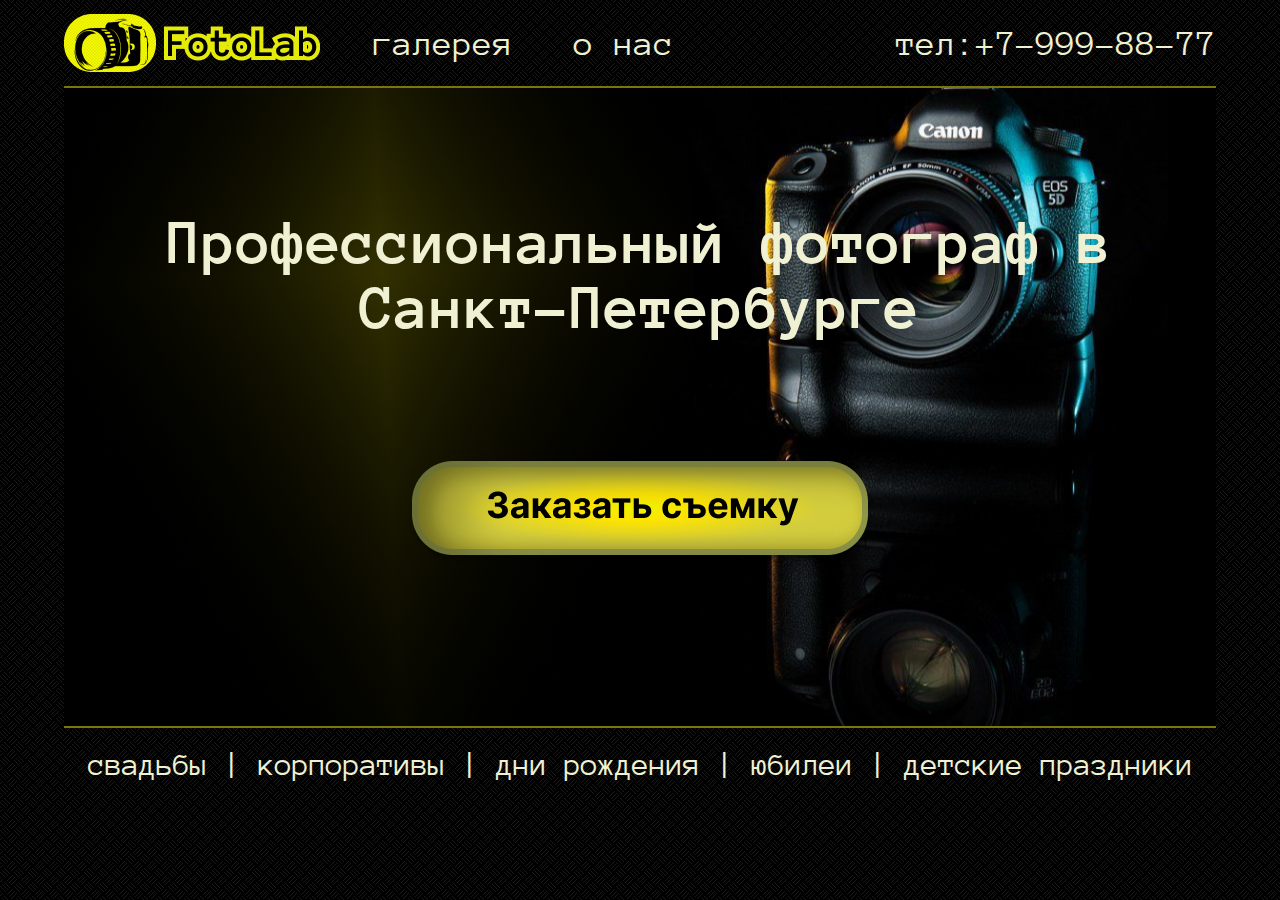
<file: index.html>
<!DOCTYPE html>
<html lang="en">

<head>
    <meta charset="UTF-8">
    <meta name="viewport" content="width=device-width, initial-scale=1.0">
    <link rel="stylesheet" href="style.css">
    <link rel="preconnect" href="https://fonts.googleapis.com">
    <link rel="preconnect" href="https://fonts.gstatic.com" crossorigin>
    <link href="https://fonts.googleapis.com/css2?family=Anonymous+Pro:wght@700&display=swap" rel="stylesheet">
    <link rel="preconnect" href="https://fonts.googleapis.com">
    <link rel="preconnect" href="https://fonts.gstatic.com" crossorigin>
    <link href="https://fonts.googleapis.com/css2?family=Anonymous+Pro:wght@400;700&display=swap" rel="stylesheet">
    <title>ForoLab</title>
</head>

<body>
    <header>
        <div class="nav">

            <img src="images/logo.png" alt="FotoLab" class="logo">

            <div class="menu">
                <a href="index2.html">галерея</a>
                <a href="index3.html">о нас</a>
            </div>

            <a class="tel" href="tel:+79998877">тел:+7-999-88-77</a>

        </div>


    </header>


    <main>

        <hr>

        <div class="main-text">

            <h1>
                Профессиональный фотограф в Санкт-Петербурге
            </h1>

            <a href="#"><img src="images/button.png" class="btn" alt="button"></a>

            <div class="popup-reg">

                <button class="btn-close"> X</button>

                <p class="text-reg">Представьтесь и мы с вами свяжемся </p>

                <div class="container-info">
                    <p>Введите Имя:</p>
                    <input class="input-form" type="text"></input>
                </div>

                <div class="container-info">
                    <p>Введите телефон:</p>
                    <input class="input-form" type="text"></input>
                </div>
                
                <button class="button-send" type="submit">ОТПРАВИТЬ</button>
            </div>
            
        </div>

        <hr>

    </main>


    <footer>

        <div class="string">
            <p>свадьбы | корпоративы | дни рождения | юбилеи | детские праздники</p>
        </div>

    </footer>
    <script>

        let button = document.querySelector('.btn');
        let popup = document.querySelector('.popup-reg');
        let btnClose = document.querySelector('.btn-close');
        let btnSend = document.querySelector('.button-send');
    

        button.addEventListener('click', function () {
            button.classList.toggle('click-style');
            popup.classList.toggle('show');

        })

        btnClose.addEventListener('click', function(){
            button.classList.toggle('click-style');
            popup.classList.toggle('show');
        })

        btnSend.addEventListener('click', function(){
            button.classList.toggle('click-style');
            popup.classList.toggle('show');
        })
    </script>
</body>

</html>
</file>
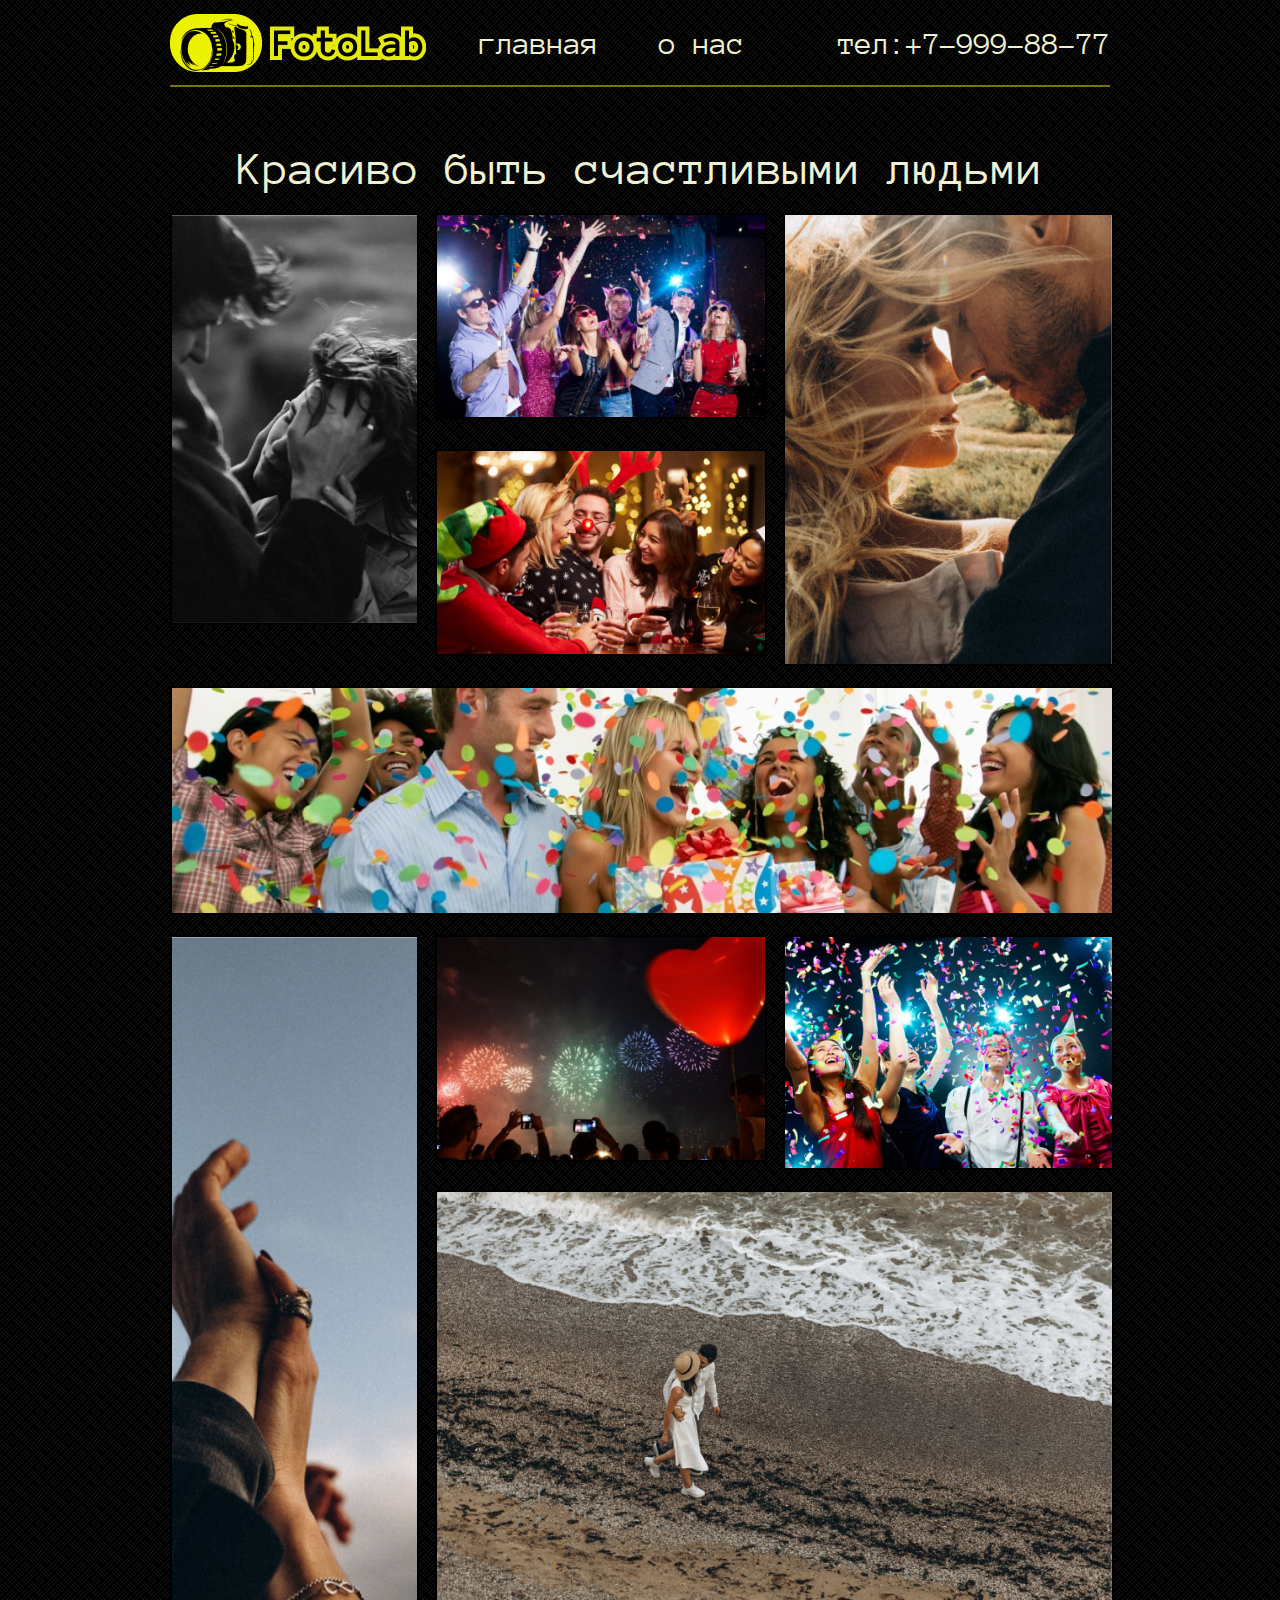
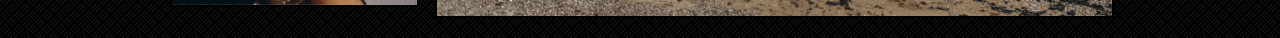
<file: index2.html>
<!DOCTYPE html>
<html lang="en">
<head>
    <meta charset="UTF-8">
    <meta name="viewport" content="width=device-width, initial-scale=1.0">
    <link rel="stylesheet" href="style2.css">
    <link rel="preconnect" href="https://fonts.googleapis.com">
    <link rel="preconnect" href="https://fonts.gstatic.com" crossorigin>
    <link href="https://fonts.googleapis.com/css2?family=Anonymous+Pro:wght@700&display=swap" rel="stylesheet">
    <link rel="preconnect" href="https://fonts.googleapis.com">
    <link rel="preconnect" href="https://fonts.gstatic.com" crossorigin>
    <link href="https://fonts.googleapis.com/css2?family=Anonymous+Pro:wght@400;700&display=swap" rel="stylesheet">
    <title>ForoLab</title>
</head>
<body>

    <header>
        <div class="nav2">

            <img src="images/logo.png" alt="FotoLab" class="logo">

            <div class="menu">
                <a href="index.html">главная</a>
                <a href="index3.html">о нас</a>
            </div>

            <a class="tel" href="tel:+79998877">тел:+7-999-88-77</a>

        </div>

        <hr>

    </header>

    <main class="main">

        <div class="main-container">

            <h2>
                Красиво быть счастливыми людьми
            </h2>

            <section class="grid-container">
                <img class="foto1" src="images/foto1.png">
                <img class="foto2" src="images/foto2.png">
                <img class="foto3" src="images/foto3.png">
                <img class="foto4" src="images/foto4.png">
                <img class="foto5" src="images/foto5.png">
                <img class="foto6" src="images/foto6.png">
                <img class="foto7" src="images/foto7.png">
                <img class="foto8" src="images/foto8.png">
                <img class="foto9" src="images/foto9.png">
            </section>

        </div>
    </main>
    
</body>
</html>
</file>
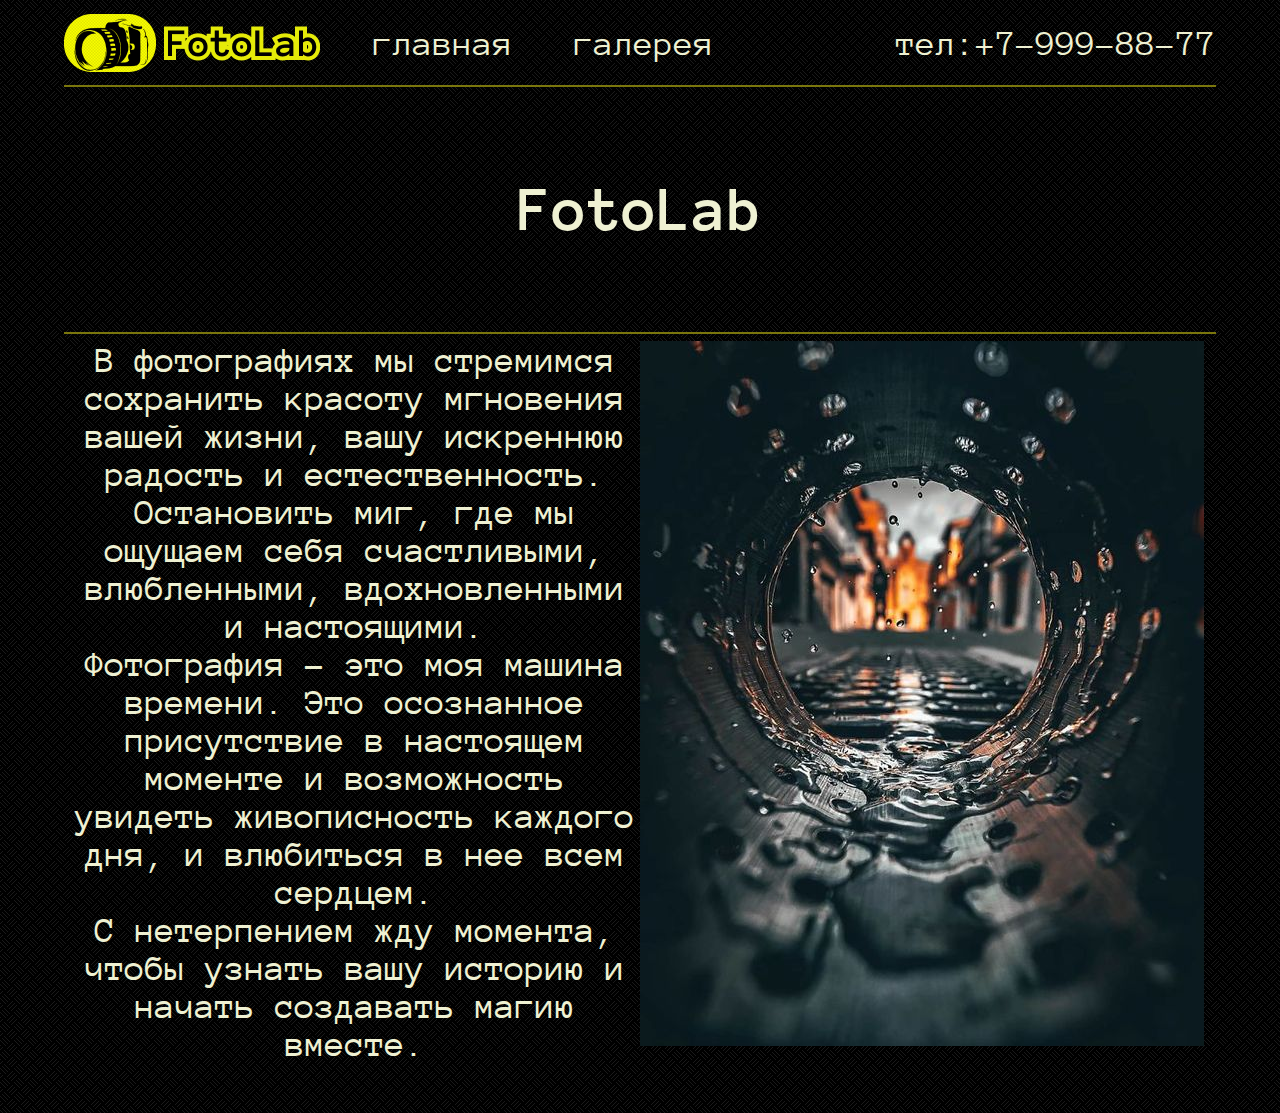
<file: index3.html>
<!DOCTYPE html>
<html lang="en">

<head>
    <meta charset="UTF-8">
    <meta name="viewport" content="width=device-width, initial-scale=1.0">
    <link rel="stylesheet" href="style3.css">
    <link rel="preconnect" href="https://fonts.googleapis.com">
    <link rel="preconnect" href="https://fonts.gstatic.com" crossorigin>
    <link href="https://fonts.googleapis.com/css2?family=Anonymous+Pro:wght@700&display=swap" rel="stylesheet">
    <link rel="preconnect" href="https://fonts.googleapis.com">
    <link rel="preconnect" href="https://fonts.gstatic.com" crossorigin>
    <link href="https://fonts.googleapis.com/css2?family=Anonymous+Pro:wght@400;700&display=swap" rel="stylesheet">
    <title>ForoLab</title>
</head>

<body>
    <header>
        <div class="nav">

            <img src="images/logo.png" alt="FotoLab" class="logo">

            <div class="menu">
                <a href="index.html">главная</a>
                <a href="index2.html">галерея</a>
            </div>

            <a class="tel" href="tel:+79998877">тел:+7-999-88-77</a>

        </div>

        <hr>

    </header>

    <main>
        <div class="main-text">
            <h1> FotoLab</h1>
        </div>
        <hr>
        <div class="flex-container">
            <div class="subscribe">
                <p>В фотографиях мы стремимся сохранить
                    красоту мгновения вашей жизни, вашу искреннюю радость и естественность.
                    Остановить миг, где мы ощущаем себя счастливыми, влюбленными,
                    вдохновленными и настоящими.</p>
                <p>Фотография - это моя машина времени.
                    Это осознанное присутствие в настоящем моменте и возможность увидеть
                    живописность каждого дня, и влюбиться в нее всем сердцем.</p>
                <p>С нетерпением жду момента, чтобы узнать вашу историю
                    и начать создавать магию вместе.</p>
            </div>
            <div class="foto">
                <img src="images/sub.jpeg">
            </div>
        </div>
    </main>
</body>

</html>
</file>
<file: style.css>
body {
    margin: 0;
    padding: 0;
    background-image:url(images/fon2.png);
    background-repeat:repeat;
    font-family: 'Anonymous Pro', monospace;
    font-size: 14px;
}

header {
    width: 90%;
    margin: auto;
}

.menu a {
    font-size: 36px;
    color: #EFF1D2;
    text-decoration: none;
    margin-right: 53px;
}

.tel {
    font-size: 36px;
    color: #EFF1D2;
    text-decoration: none;
    margin-left: auto;
    text-align: right;
}

.logo {
    margin-right: 53px;
}

.nav {
    display: flex;
    align-items: center;
    padding-top: 14px;
    padding-bottom: 14px;
}

hr {
    height: 2px;
    background-color: #7A760c;
    border: none;
    margin: 0;
}

main {
    width: 90%;
    margin: auto;

}

.main-text {
    background-image: url(images/fon.png);
    background-repeat: no-repeat;
    background-position: center;
    display: flex;
    flex-direction: column;
    align-items: center;
}

main h1 {
    margin: 0;
    width: 90%;
    font-size: 64px;
    color: #EFF1D2;
    text-align: center;
    margin-bottom: 121px;
    margin-top: 122px;
}

.btn {
    margin-bottom: 160px;
    cursor: pointer;
}

.click-style {
    filter: brightness(20%);
}

.popup-reg {
    display: none;
    width: 500px;
    height: 400px;
    background-color:#EFF1D2;
    border-radius: 15%;
    box-shadow: 6px 8px 4px grey;

}

.show {
    display: block;
    position: absolute;
    bottom: 25%;
}

.btn-close {
    cursor: pointer;
    background-color:#eeff00;
    height: 45px;
    width: 50px;
    display: flex;
    margin-left: auto;
    align-items:end;
    border-radius: 50%;
    font-size: 30px;
    justify-content: center;
    font-weight: 600;
    box-shadow: 8px 8px 4px black;
}

.popup-reg a {
    text-decoration: none;
}

.input-form {
    border-radius: 20px;
    height: 30px;
    width: 350px;
}

.popup-reg > p {
    font-size: 20px;
    font-weight: 600;
    text-align: center;
}

.container-info {
    display: flex;
    align-items: center;
    flex-direction: column;
}

.button-send {
    cursor: pointer;
    margin: 0 auto;
    display: flex;
    width: 135px;
    height: 35px;
    margin-top: 45px;
    background-color: rgb(234, 234, 37);
    border-radius: 20px;
    align-items: center;
    justify-content: center;
    font-weight: 800;
    box-shadow: 6px 8px 4px grey;
}

footer {

}

.string {
    width: 90%;
    margin: auto;
}

.string p {
    display: flex;
    justify-content: center;
    margin: 0;
    color: #EFF1D2;
    font-size: 32px;
    margin-top: 20px;
    padding-bottom: 20px;
}

@media screen and (min-width: 1024px) and (max-width: 1279px){
    .tel {
        font-size: 30px;
    }
    .menu a {
        font-size: 30px;
    }
    .string p {
        font-size: 26px;
    }
    main h1 {
        font-size: 60px;
    }
}

@media (max-width: 1023px){
    .main-text {
        width: 90%;
        margin: auto;
    }
    .nav {
        display: block;
    }
    .tel {
        font-size: 22px;
    }
    .string p {
        font-size: 22px;
    }
    .menu a {
        font-size: 22px;
    }
    main h1 {
        font-size: 50px;
    }
}
</file>
<file: style2.css>
body {
    margin: 0;
    padding: 0;
    background-color: black;
    background-image: url(images/fon2.png);
    background-repeat: repeat;
    font-family: 'Anonymous Pro', monospace;
    font-size: 14px;
}

header {
    width: 90%;
    max-width: 940px;
    margin: auto;
}

.menu a {
    font-size: 32px;
    color: #EFF1D2;
    text-decoration: none;
    margin-right: 53px;
}

.tel {
    font-size: 32px;
    color: #EFF1D2;
    text-decoration: none;
    margin-left: auto;
    text-align: right;
}

.logo {
    margin-right: 53px;
}

.nav2 {
    display: flex;
    align-items: center;
    padding-top: 14px;
    padding-bottom: 6px;
}

hr {
    height: 2px;
    background-color: #7A760c;
    border: none;
}

.main-container {
    width: 90%;
    max-width: 940px;
    margin: 20px auto;
}

.main-container h2 {
    margin: 0;
    font-size: 48px;
    font-weight: 400;
    text-align: center;
    padding-top: 37px;
    color: #EFF1D2;
    margin-bottom: 20px;
}

.grid-container img {
    border: 2px solid black;
}




.foto1:hover {
    transform: scale(1.2);
    transition: 1.3s;
}

.foto2:hover {
    transform: scale(1.2);
    transition: 1.3s;
}

.foto3:hover {
    transform: scale(1.2);
    transition: 1.3s;
}

.foto4:hover {
    transform: scale(1.2);
    transition: 1.3s;
}

.foto5:hover {
    transform: scale(1.2);
    transition: 1.3s;
}

.foto6:hover {
    transform: scale(1.2);
    transition: 1.3s;
}

.foto7:hover {
    transform: scale(1.2);
    transition: 1.3s;
}

.foto8:hover {
    transform: scale(1.2);
    transition: 1.3s;
}

.foto9:hover {
    transform: scale(1.2);
    transition: 1.3s;
}



.grid-container {
    display: grid;
    gap: 1px;
    grid-auto-rows: minmax(150px, auto);
}

.grid-container img {
    display: grid;
    width: 100%;
    min-width: 100%;
}

@media (min-width: 500px) {
    .grid-container {
        grid-template-columns: 1fr 1fr;
    }

    .foto1 {
        grid-column-start: 1;
        grid-column-end: 2;
        grid-row-start: 1;
        grid-row-end: 3;
    }

    .foto2 {
        grid-column: 2;
        grid-row: 1;

    }

    .foto3 {
        grid-column: 2;
        grid-row: 2;
    }

    .foto4 {
        grid-column: 1;
        grid-row: 3/5;

    }

    .foto5 {
        grid-column-start: 1;
        grid-column-end: 3;
        grid-row-start: 6;
        grid-row-end: 7;
    }

    .foto6 {
        grid-column: 2;
        grid-row-start: 3;
        grid-row-end: 6;
    }

    .foto7 {
        grid-column: 1;
        grid-row-start: 5;
        grid-row-end: 6;
    }

    .foto8 {
        grid-column: 1;
        grid-row: 6/7;
    }

    .foto9 {
        grid-column: 2;
        grid-row: 6/7;
    }
}

@media (min-width: 1024px) {
    .grid-container {
        display: grid;
        grid-template-columns: 3fr 4fr 4fr;
        grid-auto-rows: minmax(150px, auto);
        gap: 20px;
        /* align-items: stretch; */
    }
    .foto1 {
        height: 90%;
        grid-column-start: 1;
        grid-column-end: 2;
        grid-row-start: 1;
        grid-row-end: 3;
    }

    .foto2 {
        grid-column-start: 2;
        grid-column-end: 3;
        grid-row-start: 1;
        grid-row-end: 2;
    }

    .foto3 {
        grid-column-start: 2;
        grid-column-end: 3;
        grid-row-start: 2;
        grid-row-end: 3;
    }

    .foto4 {
        grid-column-start: 3;
        grid-column-end: 4;
        grid-row-start: 1;
        grid-row-end: 3;
    }

    .foto5 {
        grid-column-start: 1;
        grid-column-end: 4;
        grid-row-start: 3;
        grid-row-end: 4;
    }

    .foto6 {
        grid-column-start: 1;
        grid-column-end: 2;
        grid-row-start: 4;
        grid-row-end: 7;
    }

    .foto7 {
        grid-column-start: 2;
        grid-column-end: 3;
        grid-row-start: 4;
        grid-row-end: 5;
    }

    .foto8 {
        grid-column: 3/4;
        grid-row: 4/5;
    }

    .foto9 {
        grid-column: 2/4;
        grid-row: 5/7;
    }
}

@media (max-width: 1024px) {
    .nav2 {
        display: block;
    }
    .menu > a {
        font-size: 24px;
    }
    
    .tel {
        font-size: 24px;
    }
}

@media (max-width: 600px) {
    .menu > a {
        font-size: 24px;
    }
    .tel {
        font-size: 24px;
    }
    .nav2 {
        display: block;
    }
}
</file>
<file: style3.css>
body {
    margin: 0;
    padding: 0;
    background-color: black;
    background-image: url(images/fon2.png);
    background-repeat:repeat;
    font-family: 'Anonymous Pro', monospace;
    font-size: 14px;
}


header {
    width: 90%;
    margin: auto;
}

.menu a {
    font-size: 36px;
    color: #EFF1D2;
    text-decoration: none;
    margin-right: 53px;
}

.tel {
    font-size: 36px;
    color: #EFF1D2;
    text-decoration: none;
    margin-left: auto;
    text-align: right;
}

.logo {
    margin-right: 53px;
}

.nav {
    display: flex;
    align-items: center;
    padding-top: 14px;
    padding-bottom: 6px;
}

hr {
    height: 2px;
    background-color: #7A760c;
    border: none;
}

main {
    width: 90%;
    margin: auto;   
    color: #EFF1D2;
}

main h1 {
    text-align: center;
    margin-top: 90px;
    font-size: 64px;
    margin-bottom: 90px;
}
main p {
    margin: 0;
    font-size: 37px;
}

.subscribe {
    width: 570px;
    text-align: center;
    margin-bottom: 50px;
}

.foto {
    width: 570px;
}

.flex-container {
    display: flex;
    flex-wrap: wrap;
    justify-content: center;
}



@media (max-width: 560px) {
    .foto {
        width: auto;
    }
    .foto img {
        width: 100%;
    }
    .subscribe p{
        font-size: 30px;
    }
}

@media (max-width: 1024px) {
    .nav {
        display: block;
    }
}
</file>
